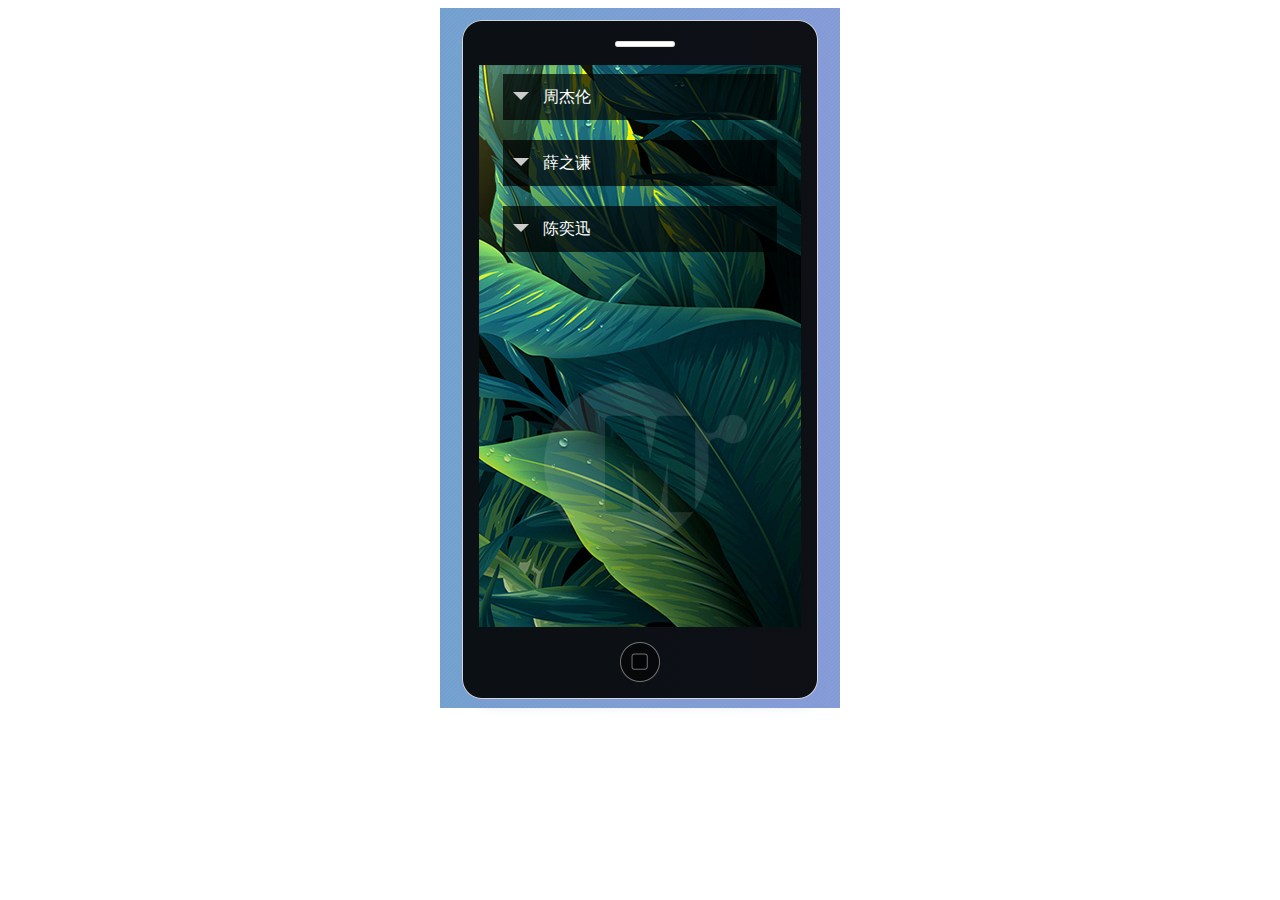
<file: QQ列表/QQ.html>
<!DOCTYPE html>
<html>
	<head>
		<meta charset="UTF-8">
		<title></title>
	</head>
	<style>
		ul,p{
			margin:0;
			padding:0;
		}
		li{
			list-style: none;
		}
		.wrap{
			width:400px;
			height:694px;
			background:url(bg.png) no-repeat;
			margin:0 auto;
			padding-top:6px;
		}
		.main{
			width:374px;
			height:718px;
			margin:0 auto;
			background:url(bg1.png) no-repeat;
			padding-top:60px;
		}
		.main div{
			margin-bottom:20px;
		}
		.content{
			width:274px;
			margin: 0 auto;
			color:#fff;
			position:relative;
		}
		.content ul{
			display: none;
		}
		.content ul li:hover{
			background-color:#ccc;
		}
		.triangle{
			display: inline-block;
			width:0;
			height:0;
			border-top:8px solid transparent;
			border-right:8px solid #ccc;
			border-bottom:8px solid transparent ;
			position:absolute;
			top:16px;
			left:10px;
		}
		.triangle1{
			display: inline-block;
			width:0;
			height:0;
			border-top:8px solid #ccc;
			border-left:8px solid transparent;
			border-right:8px solid transparent ;
			position:absolute;
			top:18px;
			left:10px;
		}
		.content_name{
			width:234px;
			height:46px;
			line-height:46px;
			background:rgba(0,0,0,0.7);
			padding-left:40px;
		}
		.content_list{
			width:274px;
			height:90px;
			background:rgba(0,0,0,0.7);
		}
		.content_list li{
			width:234px;
			height:30px;
			line-height:30px;
			padding-left:40px;
		}
	</style>
	<script>
		window.onload = function(){
			var content_name = document.querySelectorAll('.content_name');
			var content_list = document.querySelectorAll('.content_list');
			var triangle1 = document.querySelectorAll('.triangle1');console.log(triangle1);
			var len = triangle1.length;
			var prve = 0;
			
			for(var i = 0;i<len;i++){
				content_name[i].index = i;
				content_name[i].check = false;
				content_name[i].onclick = function(){
					
					if(this.check){
						for(var i= 0;i<len;i++){
							content_list[i].style.display = "none"; 
							content_name[i].style.backgroundColor = "";
							triangle1[i].classList.remove('triangle');
							triangle1[i].classList.add('triangle1');
						}
					}else{
						for(var i = 0;i<len;i++){
							content_name[i].check = false;
							content_list[i].style.display = "none"; 
							content_name[i].style.backgroundColor = "";
						}
							triangle1[this.index].classList.remove('triangle1');
							triangle1[this.index].classList.add('triangle');
							content_list[this.index].style.display = "block"; 
							content_name[this.index].style.backgroundColor = "rgba(241,13,95,0.5)";
					}
					this.check = !this.check;
				}
			}
		}
	</script>
	<body>
		<div class="wrap">
			<div class="main">
				<div class="content">
					<span class="triangle1"></span>
					<p class="content_name">周杰伦</p>
					<ul class="content_list">
						<li>七里香</li>
						<li>不能说的秘密</li>
						<li>稻香</li>
					</ul>
				</div>
				<div class="content">
					<span class="triangle1"></span>
					<p class="content_name">薛之谦</p>
					<ul class="content_list">
						<li>认真的雪</li>
						<li>王子公主</li>
						<li>丑八怪</li>
					</ul>
				</div>
				<div class="content">
					<span class="triangle1"></span>
					<p class="content_name">陈奕迅</p>
					<ul class="content_list">
						<li>十年</li>
						<li>浮夸</li>
						<li>稳稳地幸福</li>
					</ul>
				</div>
			</div>
		</div>
	</body>
</html>
</file>
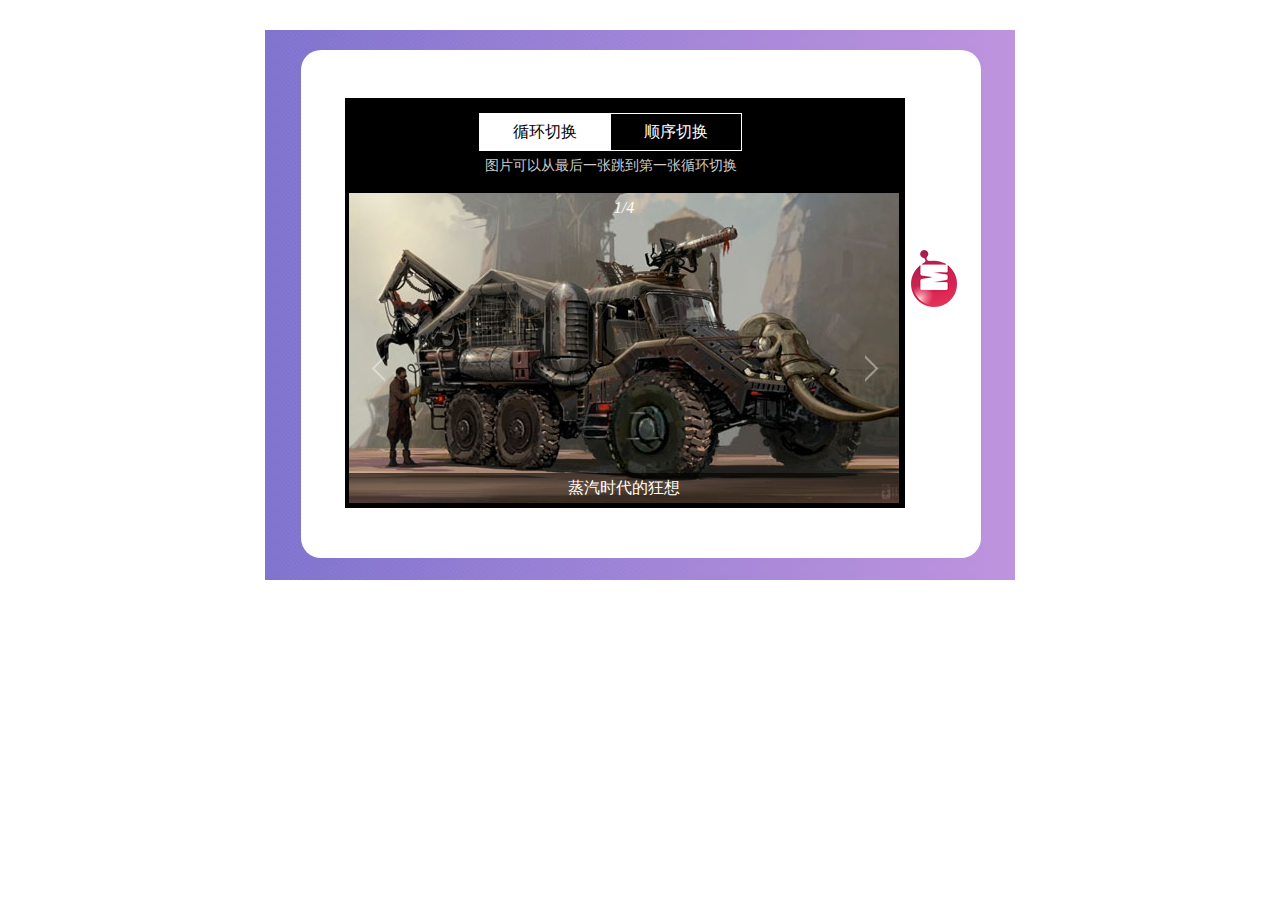
<file: 图片切换综合小实例/Picture switching.html>
<!DOCTYPE html>
<html>
	<head>
		<meta charset="UTF-8">
		<title></title>
		<link href="index.css" rel="stylesheet" type="text/css" />
	</head>
	<script>
		window.onload = function(){
			var cycilc = document.querySelector(".cycilc");
			var order = document.querySelector(".order");
			var text_top = document.querySelector(".text_top");
			var switching_img = document.querySelector(".switching_img");
			var text_bottom = document.querySelector(".text_bottom");
			var next = document.querySelector(".next");
			var prev = document.querySelector(".prev");
			var prompt = document.querySelector(".prompt");
			var close = document.querySelector(".close");
			var sure = document.querySelector(".sure");
			var explain = document.querySelector(".explain");
			var footer = document.querySelector(".footer");
			var trun = document.querySelector(".trun");
			
			
			var num = 0;
			
			arrText = ['蒸汽时代的狂想','机械化的清理','风雪中的前进','智能时代的到来'];
			arrImg = ['img/img01.jpg','img/img02.jpg','img/img03.jpg','img/img04.jpg'];
			arrp = ['已经到第一张啦~','已经到最后一张啦~'];
			arrte = ['图片可以从最后一张跳到第一张循环切换','图片可以只能到第一张后者最后一张切换']
			
			function abc(){
				switching_img.src =arrImg[num];
					text_bottom.innerHTML = arrText[num];
					text_top.innerHTML = num+1+'/'+arrText.length;
			}
			
			next.onclick = function(){
					num++;
					
					if(num>=arrText.length){
						num=0;
						abc();
					}else{
						abc();
					}
				
			}
			prev.onclick = function(){
					num--;
					
					if(num <0){
						num=arrText.length-1;
						abc();
					}else{
						abc();
					}
					
				}
			
			cycilc.onclick = function(){
				cycilc.classList.add('selected');
				order.classList.remove('selected');
				trun.innerHTML = arrte[0];
				next.onclick = function(){
					num++;
					
					if(num>=arrText.length){
						num=0;
						abc();
					}else{
						abc();
					}
				
				}
				prev.onclick = function(){
					num--;
					
					if(num <0){
						num=arrText.length-1;
						abc();
					}else{
						abc();
					}
					
				}
			}
			order.onclick = function(){
				order.classList.add('selected');
				cycilc.classList.remove('selected');
				trun.innerHTML = arrte[1];
				next.onclick = function(){
					num++;
					
					if(num>=arrText.length){
						num=arrText.length-1;
					prompt.style.display = "block";
					footer.style.display = "block";
					explain.innerHTML = arrp[1];
						abc();
					}else{
						abc();
					}
				
				}
				prev.onclick = function(){
					num--;
					
					if(num <0){
						num=0;
					prompt.style.display = "block";
					footer.style.display = "block";
						abc();
					}else{
						abc();
					}
					
				}
			}
			sure.onclick = function(){
				prompt.style.display = "none";
				footer.style.display = "none";
			}
			close.onclick = function(){
				prompt.style.display = "none";
				footer.style.display = "none";
			}
		}
	</script>
	<body>
		<div class="wraper">
			<div class="wrap_ridus">
				<div class="main">
					<div class="main_top">
						<span class="cycilc selected"> 循环切换</span>
						<span class="order">顺序切换</span>
						<p class="trun">图片可以从最后一张跳到第一张循环切换</p>
					</div>
					<div class="main_bottom">
						<i class="text_top">
								1/4
						</i>
						<img class="switching_img" src="img/img01.jpg" />
						<p class="text_bottom">蒸汽时代的狂想</p>
						<span class="next"><a href="javaScript:;"></a></span>
						<span class="prev"><a href="javaScript:;"></a></span>
						<div class="prompt">
							<p class="close"><img src="img/close.png" /> </p>
							<p class="text_pr">JavaScript提醒</p>
							<p class="explain">已经到第一张啦~</p>
							<div class="sure">确定</div>
						</div>
						<div class="footer">
							
						</div>
					</div>
					
				</div>
			</div>
		</div>
	</body>
</html>
</file>
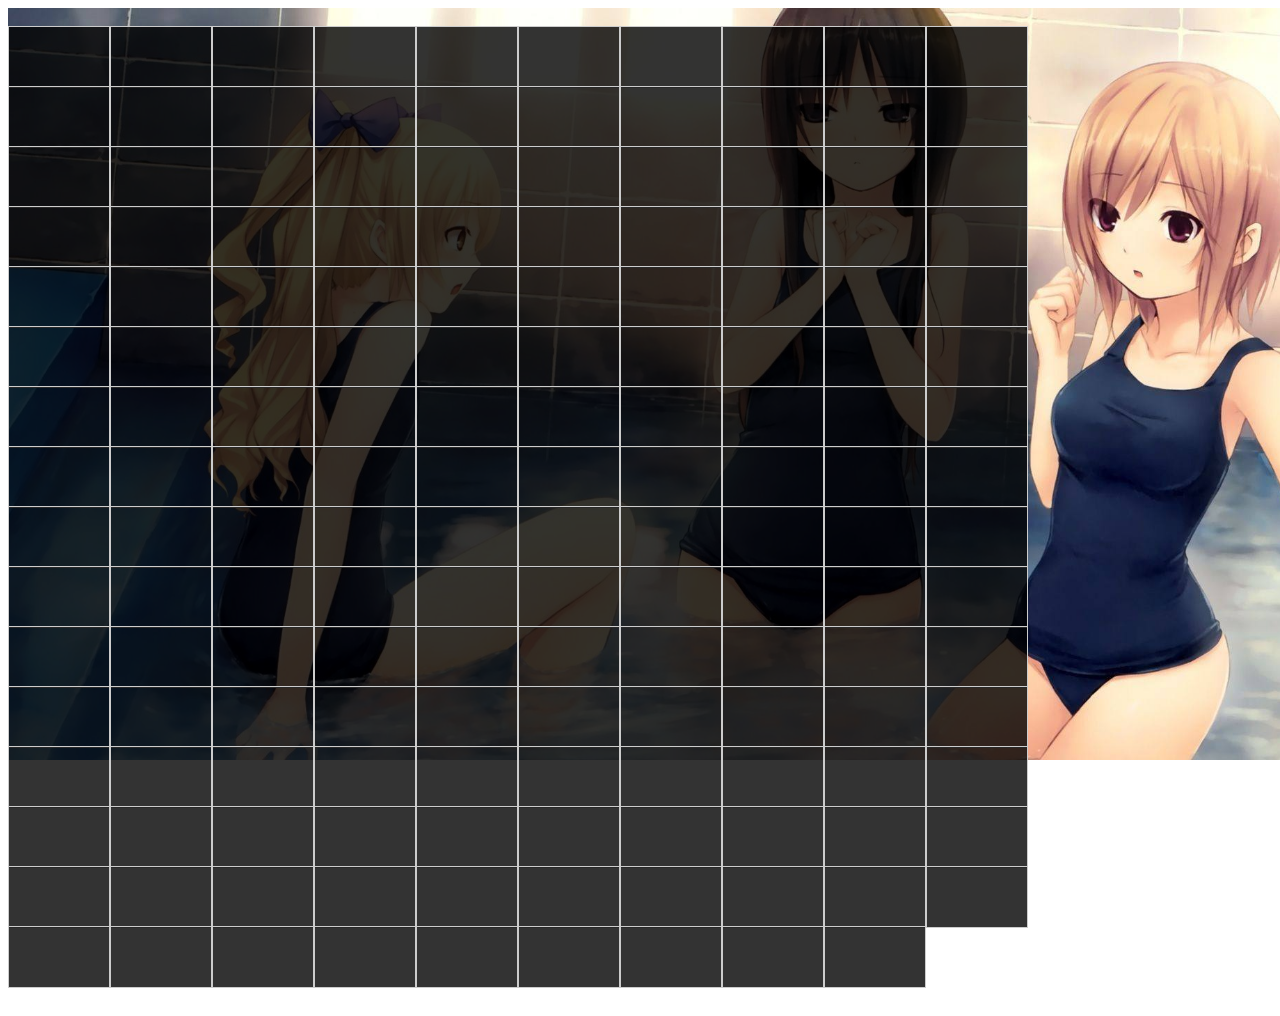
<file: 图片擦擦擦/image.html>
<!DOCTYPE html>
<html>
	<head>
		<meta charset="UTF-8">
		<title></title>
	</head>
	<script>
		window.onload = function(){
			var box = document.querySelector('.box');
			var str = '';
			
			for(var i = 0;i<159;i++){
				var a = i%10;
				if(a===0){
					str += "</br>";
				}
				str +=`<div></div>`;
			}
			box.innerHTML = str;
			var div = document.getElementsByTagName('div');
			for(var i = 0;i<160;i++){
				div[i].onmouseover = function(){
					this.style.backgroundColor = "rgba(0,0,0,0)";
				}
			}
		}
	</script>
	<style>
		.box{
			width:1336px;
			height:1000px;
			background:url(img/timg.jpg) no-repeat;
			background-size:contain;
			position:relative;
		}
		.box div{
			width:100px;
			height:60px;
			border:1px solid #ccc;
			/*background-color:red;*/
			background:rgba(0,0,0,0.8);
			display: inline-block;
			margin-bottom:-6px;
			/*position:absolute;
			top:0;
			left:0;*/
		}
	</style>
	<body>
		<div class="box">
			
		</div>
	</body>
</html>
</file>
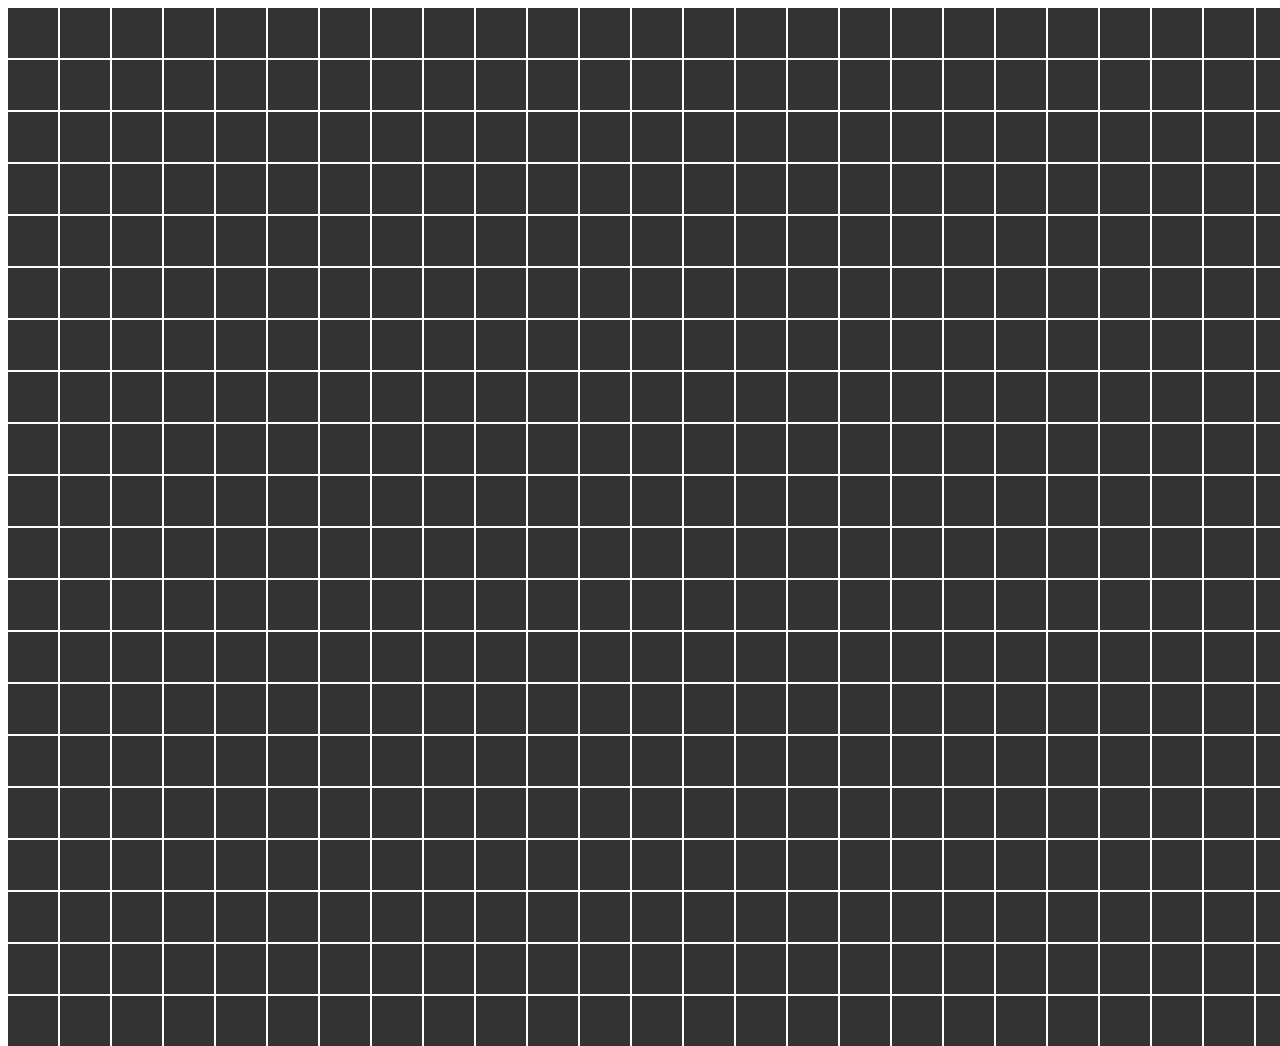
<file: 图片擦擦擦/new_file.html>
<!DOCTYPE html>
<html>
	<head>
		<meta charset="UTF-8">
		<title></title>
	</head>
	<style>
		.box{
			width:1000px;
			height:1000px;
			position:relative;
		}
	    .box div{
			width:50px;
			height:50px;
			line-height: 50px;
			text-align: center;
			background-color:rgba(0,0,0,0.8);
			position:absolute;
			top:0;
			left:0;			/*border:1px solid #ccc;*/
		}
		.active{
			background-image:url(img/timg.jpg);
		}
	</style>
	<script>
		window.onload = function(){
			var box = document.querySelector('.box');
			var len = 800;
			var str = "";
			for(var i=0;i<len;i++){
				str+='<div style="top:'+Math.floor(i/40)*52+'px; left:'+(i%40)*52+'px;"></div>';
			}
			box.innerHTML = str;
			var div = document.querySelectorAll('.box div');
//			console.log(div)div    
			for(var i=0;i<len;i++){
				div[i].style.backgroundPosition =-i%40*52+'px '+-Math.floor(i/40)*52+'px';;
				div[i].onmouseover = function(){
					this.className = 'active';
//					this.style.backgroundColor = "rgba(0,0,0,0)";
				}
			}
		}
		
	</script>
	<body>
		<div class="box"></div>
	</body>
</html>
</file>
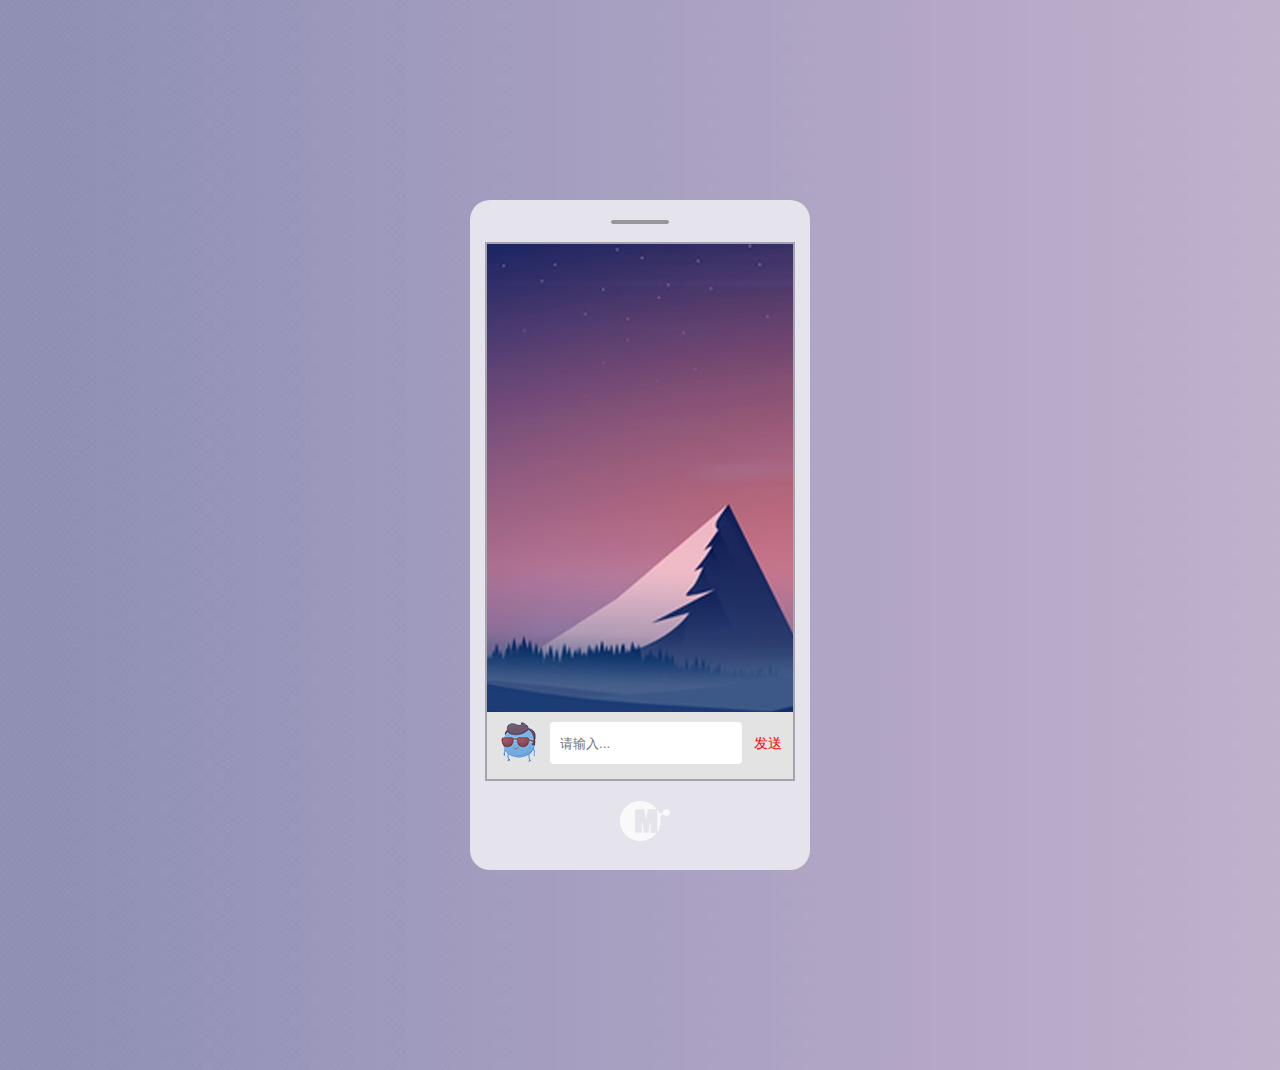
<file: 模拟手机短信发送/analog sending SMS.html>
<!DOCTYPE html>
<html>
	<head>
		<meta charset="UTF-8">
		<title></title>
		<link href="index.css" rel="stylesheet" />
	</head>
	<body>
		<div class="wrap">
			<div class="header"></div>
			<div class="main">
				<div class="center">
					<!--<div class="center_left">
						<img class="img2" src="img/lico.png" />
						<span class="triangle"></span>
						<p class="text2">uytjvghsedftgsadfsagasdgsdgfdshrhdgsadgfshedfrgdfgsdfvsdghadgdfgdsfgsdfhgdsfgsdhgsdfhrgsdfhgdsfgdsfhgsdfhgsdfgmghj</p>
					</div>
					<div class="center_right">
						<img class="img3" src="img/rico.png" />
						<span class="triangle1"></span>
						<p class="text4">都开了个红色大开发规划考虑萨丹哈罚款了速度恢复快来撒到货付款了收到回复快乐撒和成都卡拉斯；活动费包括拉速度还返利卡收到回复快乐</p>
					</div>-->
					
				</div>
				<div class="footer">
					<img class="img" src="img/lico.png" />
					<input class="text1" type="text" value="" placeholder="请输入..." />
					<span class="btn"><a href="javaScript:;"/>发送</a></span>
				</div>
			</div>
			<img class="footer_img" src="img/miaov.png" />
			
		</div>
	</body>
		<script>
			window.onload = function(){
				var center = document.querySelector(".center");
				var img = document.querySelector(".img");
				var text1 = document.querySelector(".text1");
				var btn = document.querySelector(".btn");
				var onOff = true;
				
				img.onclick = function(){
					if(onOff==true){
						img.src = "img/rico.png";
						onOff = false;
					}else{
						img.src = "img/lico.png";
						onOff = true;
					}
				}
				btn.onclick = function(){
					var posClass = "img2";
					var textClass = "text2";
					var last = "img/l01.png";
					var trun = "center_left";
					var move = "triangle"
					if(onOff ==true){
						posClass = "img2";
						textClass = "text2";
						last = "img/l01.png";
					    trun = "center_left";
					    move = "triangle";
					}
					else{
						posClass = "img3";
						textClass = "text4";
						last = "img/r01.png";
					    trun = "center_right";
					    move = "triangle1";
					}
					if(text1.value==""){
						alert("不能为空");
					}else{
//						center.innerHTML = `<div class="${trun}">
//						<img class="${posClass}" src="${img.src}" />
//						<span class="${last}"></span>
//						<p class="${textClass}">${text1.value}</p>
//					</div>`+center.innerHTML;
						center.innerHTML = '<div class="'+trun+'"><img class="'+posClass+'" src="'+img.src+'" /><img class="'+move+'" src="'+last+'"><p class="'+textClass+'">'+text1.value+'</p></div>'+center.innerHTML;
						text1.value = "";
					}
				}
			}
		</script>
		
</html>
</file>
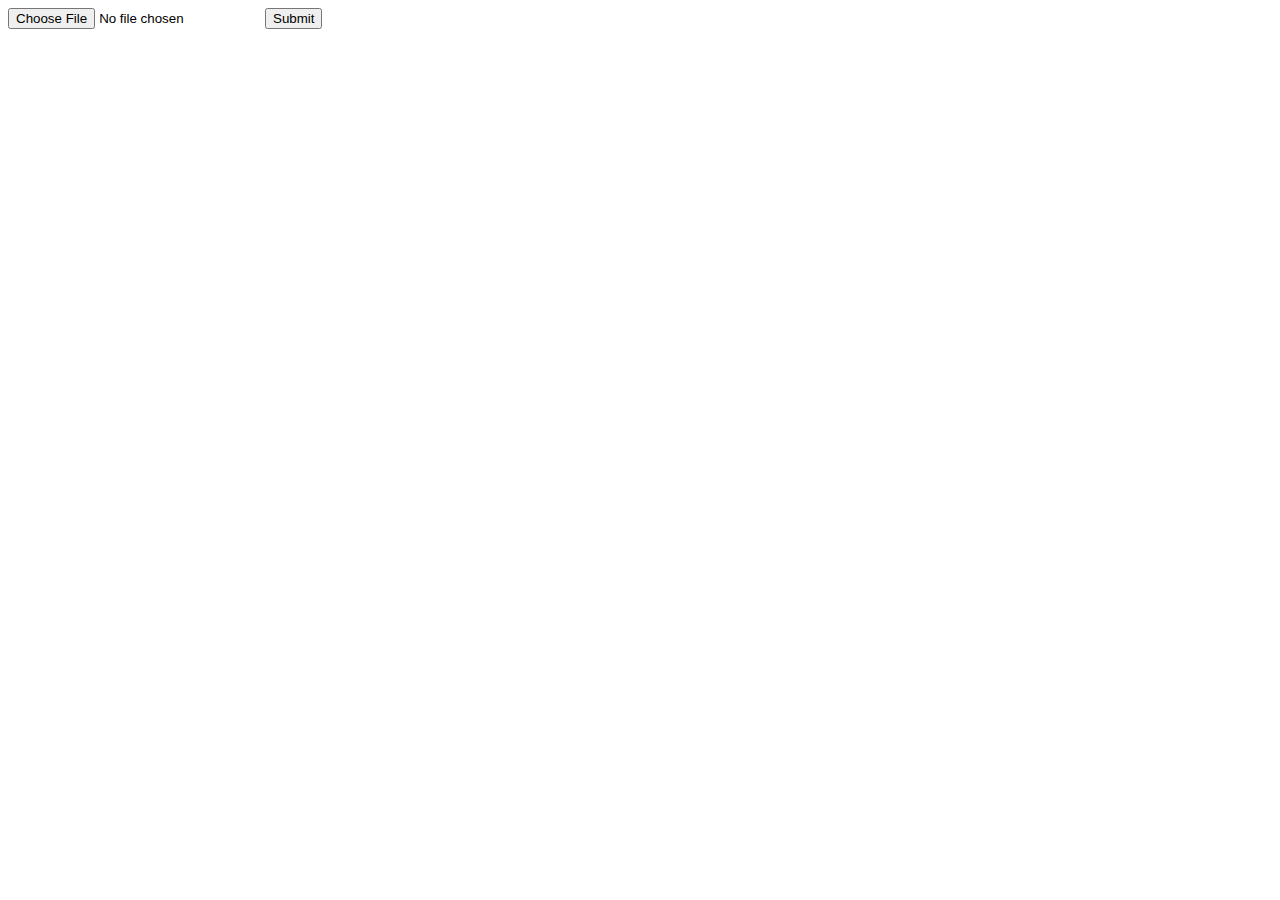
<file: 登录注册/backup/upload.html>
<!DOCTYPE html>
<html lang="zh-cn">
<head>
    <meta charset="UTF-8">
    <meta http-equiv="X-UA-Compatible" content="IE=Edge">
    <meta name="author" content="Reddy.Huang <i@0u0b.com>"/>
    <title>文件上传</title>
    <style>
        .top {
            position: fixed;
            top: 0;
            left: 0;
            width: 0;
            height: 3px;
            background-color: dodgerblue;
        }
    </style>
</head>
<body>
<div class="top"></div>
<!-- <form action="/api/upload" method="post" enctype="multipart/form-data"> -->
  <input type="file" name="file" id="file">
  <input type="submit" id="btn">
<!-- </form> -->
<script>
  /*
    前端的js是不能操作本地文件的，不过能够通过上传去监听上传的
    进度。
  */

  const btn = document.getElementById('btn');
  const file = document.getElementById('file');
  const top1 = document.querySelector('.top'); 
  /*
    file.files[0]就是上传的数据

    new FormData(); 把数据转成2进制数据
    append(key,val)  //key=val
    append(key2,val2) // key=val&key2=val2

    ajax.upload.onprogress   监控上传进度的
  */
  btn.onclick = function(){
    let ajax = new XMLHttpRequest;
    ajax.open('post','/api/upload');
    let f = new FormData();
    f.append('file',file.files[0]);
    ajax.upload.onprogress = function(ev){
      /*
        ev.loaded  当前上传的大小
        ev.total   总大小
      */
      let scale = ev.loaded / ev.total;
      console.log(scale)
      top1.style.width = ( scale * 100 )+ '%';
      // console.log(ev);
      
    }
    //上传完成时触发
    ajax.upload.onload = function(){
      alert('上传完成')
    }

    // console.dir();
    // console.dir(file);
    // ajax.send('file='+file.value);

    ajax.onload = function(){
      console.log(ajax.statusText);
    }
    ajax.send(f);


  }


</script>
</body>
</html>
</file>
<file: 图片切换综合小实例/index.css>
body,p,ul,h1,h2,h3{
	margin:0;
	padding:0;
}
li{
	list-style: none;
}
a{
	text-decoration:none;
	color:black;
}
.wraper{
	width:678px;
	height:510px;
	background:url(img/bg.jpg) no-repeat;
	margin:30px auto;
	padding:20px 36px;
}
.wrap_ridus{
	width:636px;
	height:412px;
	border-radius:20px;
	padding:48px 0 48px 44px;
	background:url(img/miaov.png) no-repeat 610px 200px #fff;
}
.main{
	width:552px;
	height:391px;
	padding:15px 4px 4px;
	background-color:#000;
}
.main_top{
	width:552px;
	height:80px;
}
.cycilc{
	margin:0 -5px 0 130px;
	color:#fff;
}
.order{
	color:#fff;
}
.cycilc,.order{
	display: inline-block;
	width:130px;
	height:36px;
	line-height:36px;
	text-align: center;
	cursor:pointer;
	border:1px solid #fff;
}
.selected{
	display: inline-block;
	width:130px;
	height:36px;
	line-height:36px;
	text-align: center;
	cursor:pointer;
	border:1px solid #fff;
	background-color:#fff;
	color:black;
}
.trun{
	color:#fff;
	margin:6px 0 0 136px;
	color:#ccc;
	font-size:14px;
}
.main_bottom{
	width:550px;
	height:312px;
	position:relative;
}
.text_top{
	width:550px;
	position:absolute;
	top:6px;
	color:#fff;
	text-align: center;
}
.text_bottom{
	width:550px;
	height:30px;
	line-height:30px;
	position:absolute;
	bottom:2px;
	background:url(img/spanbg.png) no-repeat;
	text-align: center;
	color:#fff;
}
.next{
	background:url(img/next.png) no-repeat 16px 12px;
	top:140px;
	right:0;
	
}
.prev{
	background:url(img/prev.png) no-repeat 12px 12px;
	top:140px;
	left:0;
}
.next,.prev{
	width:40px;
	height:50px;
	display: inline-block;
	position:absolute;
	cursor:pointer;
	margin:10px;
}
.prev:hover{
	background-color:#000;
	opacity: 0.5;
}
.next:hover{
	background-color:#000;
	opacity: 0.5;
}
.prompt{
	width:400px;
	height:200px;
	/*background-color:#000;
	opacity: 0.5;*/
	/*background:rgba(255,255,0,0.5);*/
	position:absolute;
	top:40px;
	left:80px;
	color:#fff;
	display: none;
	z-index: 3;
	/*position:relative;*/
}
.close{
	/*width:400px;*/
	position:absolute;
	right:10px;
	cursor:pointer;
}
.text_pr{
	width:400px;
	text-align: center;
	position:absolute;
	top:50px;
	font-size:20px;
	!importantcolor:#fff;
	background
}
.explain{
	position:absolute;
	top:100px;
	left:142px;
	color:#ccc;
}
.sure{
	position:absolute;
	top:150px;
	left:140px;
	width:120px;
	height:30px;
	line-height:30px;
	border:1px solid #fff;
	text-align: center;
	cursor:pointer;
}
.footer{
	width:400px;
	height:200px;
	background:rgba(0,0,0,0.5);
	position:absolute;
	top:40px;
	left:80px;
	z-index: 2;
	display: none;
}
</file>
<file: 模拟手机短信发送/index.css>
body{
	background:url(img/bg.jpg) no-repeat;
	background-size:cover;
}
ul{
	margin:0;
	padding:0;
}
input{
	border:0;
}
li{
	list-style: none;
	background-color:#979799;
	width:auto;
	height:auto;
	display: inline-block;
	border-radius:4px 2px;
	display: block;
	clear:both;
}
.wrap{
	margin:200px auto;
	width:340px;
	height:650px;
	background-color:#e5e3ec;
	border-radius:20px 20px;
	padding-top:20px;
}
.header{
	height:2px;
	width:56px;
	margin:0 auto 18px;
	border:1px solid #979799;
	background-color:#979799;
	border-radius:6px 6px;
}
.main{
	width:306px;
	height:535px;
	border:2px solid #a4a3ac;
	margin: 0 auto;
	background-color:#fff;
	position:relative;
}
.center{
	padding:10px 10px;
	height:452px;
	overflow:auto ;
	background:url(img/rbg.jpg) no-repeat;
}
.footer{
	width:306px;
	height:57px;
	background-color:#e3e3e3;
	position:absolute;
	bottom:0;
	padding-top:10px;
}
.img,.text1,.btn{
	float:left;
}
.img{
	margin:0 14px;
}
.text1{
	width:180px;
	height:40px;
	border-radius:4px 4px;
	padding-left:10px;
}
.btn{
	margin-top:12px;
}
.btn a{
	margin:0 0 0 12px;
	text-decoration: none;
	color:red;
	font-size:14px;
}
.img{
	display: inline-block;
}
.footer_img{
	margin:20px 150px;
}
.center_left{
	float:left;
	clear:both;
	position:relative;
}
.center_right{
	float:right;
	clear:both;
	position:relative;
}
.img2{
	float:left;
	display: block;
}
.text2{
	float:left;
	background-color:#ccc;
	margin-top:7px;
	margin-left:4px;
	border-radius:4px 4px;
	display: block;
	max-width:226px;
	margin-left:6px;
	padding:6px;
	word-break: break-all;
}
.img3{
	float:right;
	clear:both;
	display: block;
}
.text4{
	float:right;
	background-color:#ccc;
	margin-top:7px;
	margin-left:4px;
	border-radius:4px 4px;
	display: block;
	max-width:228px;
	margin-right:6px;
	padding:6px;
	word-break: break-all;
	
}

.triangle{
	position:absolute;
	left:36px;
	top:16px;
}
.triangle1{
	position:absolute;
	right:36px;
	top:13px;
}
</file>
